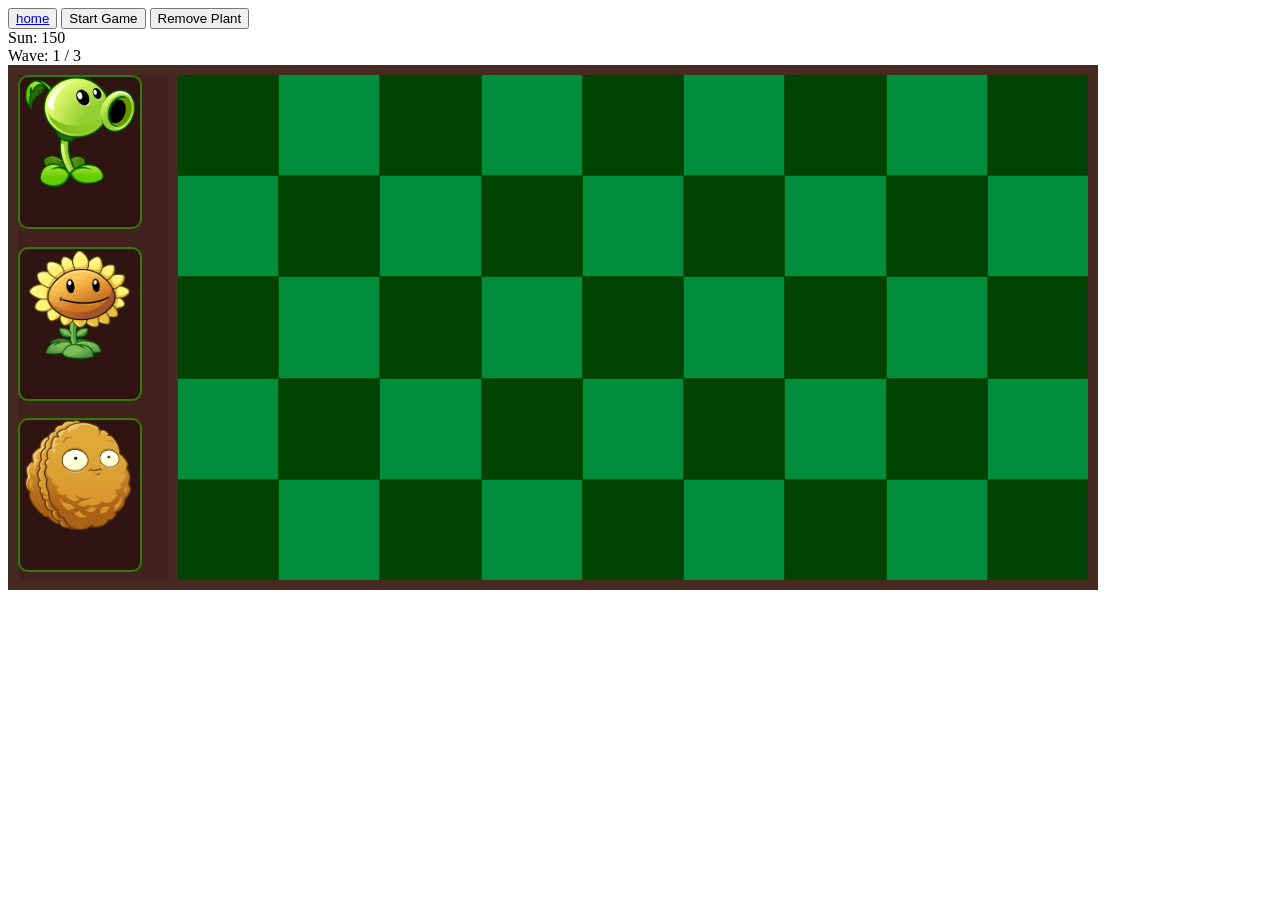
<file: pages/ashGame.html>
<!DOCTYPE html>
<html lang="en">

<head>
    <meta charset="UTF-8">
    <meta name="viewport" content="width=device-width, initial-scale=1.0">
    <title>Document</title>
    <link rel="stylesheet" href="../css/ash.css">
</head>

<body>
    <button id="back-to-home"><a href="../index.html">home</a></button>
    <button id="start-game">Start Game</button>
    <button id="shovel">Remove Plant</button>
    <div class="suns">Sun: 150</div>
    <div class="wave">Wave: 1 / 3</div>

    <main>
        <div class="ero_esim">
            <nav class="ero_nav">
                <div class="gorox"><img class="plant" src="/ero-images/gorox.png" alt="">

                </div>
                <div class="podsolnux"><img class="plant" src="/ero-images/podsolnux.png" alt="">

                </div>
                <div class="orex"><img class="plant" src="/ero-images/orex.png" alt="">

                </div>

            </nav>

            <div class="ero_arena"></div>
        </div>
    </main>


    <script src="../js/ashGame.js"></script>
</body>

</html>
</file>
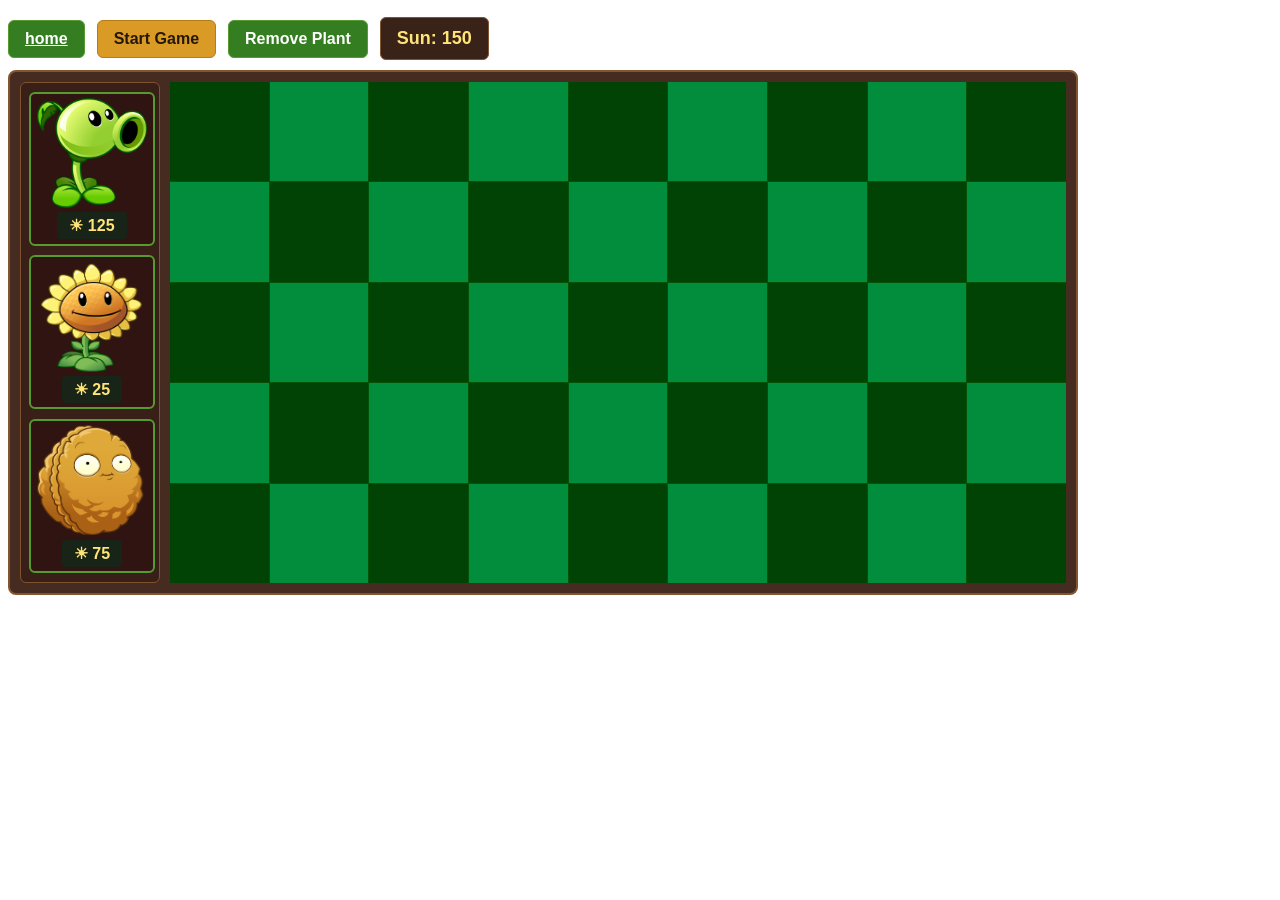
<file: pages/eroGame.html>
<!DOCTYPE html>
<html lang="en">

<head>
    <meta charset="UTF-8">
    <meta name="viewport" content="width=device-width, initial-scale=1.0">
    <title>Document</title>
    <link rel="stylesheet" href="../css/eroGame.css">
</head>

<body>
    <button id="back-to-home"><a href="../index.html">home</a></button>
    <button id="start-game">Start Game</button>
    <button id="shovel">Remove Plant</button>
    <div class="suns">Sun: 150</div>

    <main>
        <div class="ero_esim">
            <nav class="ero_nav">
                <div class="gorox"><img class="plant" src="/ero-images/gorox.png" alt="Горохострел">
                    <span class="plant-cost">☀ 125</span>
                </div>
                <div class="podsolnux"><img class="plant" src="/ero-images/podsolnux.png" alt="Подсолнух">
                    <span class="plant-cost">☀ 25</span>
                </div>
                <div class="orex"><img class="plant" src="/ero-images/orex.png" alt="Орех">
                    <span class="plant-cost">☀ 75</span>
                </div>

            </nav>

            <div class="ero_arena"></div>
        </div>
    </main>


    <script src="../js/eroGame.js"></script>
</body>

</html>
</file>
<file: css/ash.css>
.ero_cell {
    width: auto;
    height: auto;
    background-color: rgb(0, 67, 4);
    position: relative;
    

}
.ero_cell .sun {
     position: absolute;
    top: 5px;
    right: 5px;
    width: 50px;
    height: 50px;
    cursor: pointer;
}
.ero_cell img {
    object-fit: contain;
    width: 80px;
    height: 80px;
}

.ero_esim {
    padding: 10px;
    background-color: rgb(70, 42, 34);
    width: 1070px;
    height: 505px;
    display: flex;
    justify-content: space-between;


}

.planted_plant {
    width: 100%;
    height: 100%;
    object-fit: contain;
}

.selected {
    outline: 3px solid rgb(179, 149, 0);
}


.ero_arena {
    width: 910px;
    height: 505px;
    background-color: rgb(2, 82, 8);
    display: grid;
    grid-template-columns: repeat(9, 1fr);
    grid-template-rows: repeat(5, 1fr);
    gap: 1px;
    position: relative;
    overflow: hidden;
}


.ero_cell:nth-child(even) {
    background-color: #028d3c;

}

.ero_nav {
    width: 150px;
    height: 505px;
    background-color: #41221f;
    display: grid;
    grid-template-rows: 1fr 1fr 1fr;
    gap: 10px;
}

.plant {
    width: 110px;
    height: 110px;
}

.gorox {
    height: 150px;
    width: 120px;
    border-radius: 10px;
    display: flex;
    align-items: center;
    /* justify-content: center; */
    flex-direction: column;
    border: #317b06 2px solid;
    color: white;
    background-color: #2f1411;
}

.podsolnux {
    height: 150px;
    width: 120px;
    border-radius: 10px;
    display: flex;
    align-items: center;
    /* justify-content: center; */
    flex-direction: column;
    border: #317b06 2px solid;
    color: white;
    background-color: #2f1411;
}

.orex {
    height: 150px;
    width: 120px;
    border-radius: 10px;
    display: flex;
    align-items: center;
    /* justify-content: center; */
    flex-direction: column;
    border: #317b06 2px solid;
    color: white;
    background-color: #2f1411;
}

.selectedPlant {
    border: 2px solid yellow;
}
.zombie {
    pointer-events: none;
}

.game_over {
    position: absolute;
    inset: 0;
    z-index: 10;
    display: flex;
    flex-direction: column;
    align-items: center;
    justify-content: center;
    background-color: rgba(0, 0, 0, 0.7);
    color: white;
}
</file>
<file: css/eroGame.css>
.ero_esim {
    box-sizing: border-box;
    padding: 10px;
    background: #462b20;
    width: 1070px;
    height: 525px;
    display: flex;
    gap: 10px;
    border: 2px solid #80552f;
    border-radius: 8px;
}

#start-game,
#shovel,
#back-to-home {
    margin: 12px 8px 12px 0;
    padding: 9px 16px;
    border: 1px solid #579a30;
    border-radius: 6px;
    background: #347d20;
    color: white;
    font: 700 16px Arial, sans-serif;
    cursor: pointer;
    transition: background-color .15s ease;
}

#start-game {
    background: #d99a26;
    border-color: #b77b18;
    color: #24180b;
}

#start-game:hover {
    background: #edb33d;
}

#shovel:hover,
#back-to-home:hover {
    background: #45912d;
}

#back-to-home a {
    color: inherit;
}

.suns {
    display: inline-block;
    padding: 10px 16px;
    border: 1px solid #80552f;
    border-radius: 6px;
    background: #392218;
    color: #ffe478;
    font: 700 18px Arial, sans-serif;
}

.ero_nav {
    box-sizing: border-box;
    width: 140px;
    height: 100%;
    flex: 0 0 140px;
    padding: 8px;
    background: #382019;
    display: flex;
    flex-direction: column;
    justify-content: space-around;
    gap: 8px;
    border: 1px solid #80522d;
    border-radius: 6px;
}

.gorox,
.podsolnux,
.orex {
    width: 100%;
    height: 150px;
    border-radius: 6px;
    display: flex;
    align-items: center;
    justify-content: space-evenly;
    flex-direction: column;
    border: 2px solid #579a30;
    color: white;
    background: #2f1411;
    cursor: pointer;
    transition: border-color .15s ease, background-color .15s ease;
}

.gorox:hover,
.podsolnux:hover,
.orex:hover {
    border-color: #f7d84a;
    background: #43251a;
}

.gorox.selected,
.podsolnux.selected,
.orex.selected,
.selectedPlant {
    border: 3px solid #ffe14b;
}

.plant-cost {
    padding: 4px 12px;
    border-radius: 4px;
    background: #172417;
    color: #ffe477;
    font: 700 16px Arial, sans-serif;
}

.ero_cell {
    width: auto;
    height: auto;
    background-color: rgb(0, 67, 4);
    position: relative;


}

.ero_cell .sun {
    position: absolute;
    top: 5px;
    right: 5px;
    width: 50px;
    height: 50px;
    cursor: pointer;
}

.ero_cell img {
    object-fit: contain;
    width: 80px;
    height: 80px;
}

.planted_plant {
    width: 100%;
    height: 100%;
    object-fit: contain;
}

.selected {
    outline: 3px solid rgb(179, 149, 0);
}


.ero_arena {
    flex: 1;
    min-width: 0;
    height: 100%;
    background-color: rgb(2, 82, 8);
    display: grid;
    grid-template-columns: repeat(9, 1fr);
    grid-template-rows: repeat(5, 1fr);
    gap: 1px;
    position: relative;
    overflow: hidden;
}


.ero_cell:nth-child(even) {
    background-color: #028d3c;

}

.plant {
    width: 110px;
    height: 110px;
}

.zombie {
    pointer-events: none;
}

.game_over {
    position: absolute;
    inset: 0;
    z-index: 10;
    display: flex;
    flex-direction: column;
    align-items: center;
    justify-content: center;
    background-color: rgba(0, 0, 0, 0.7);
    color: white;
}
</file>
